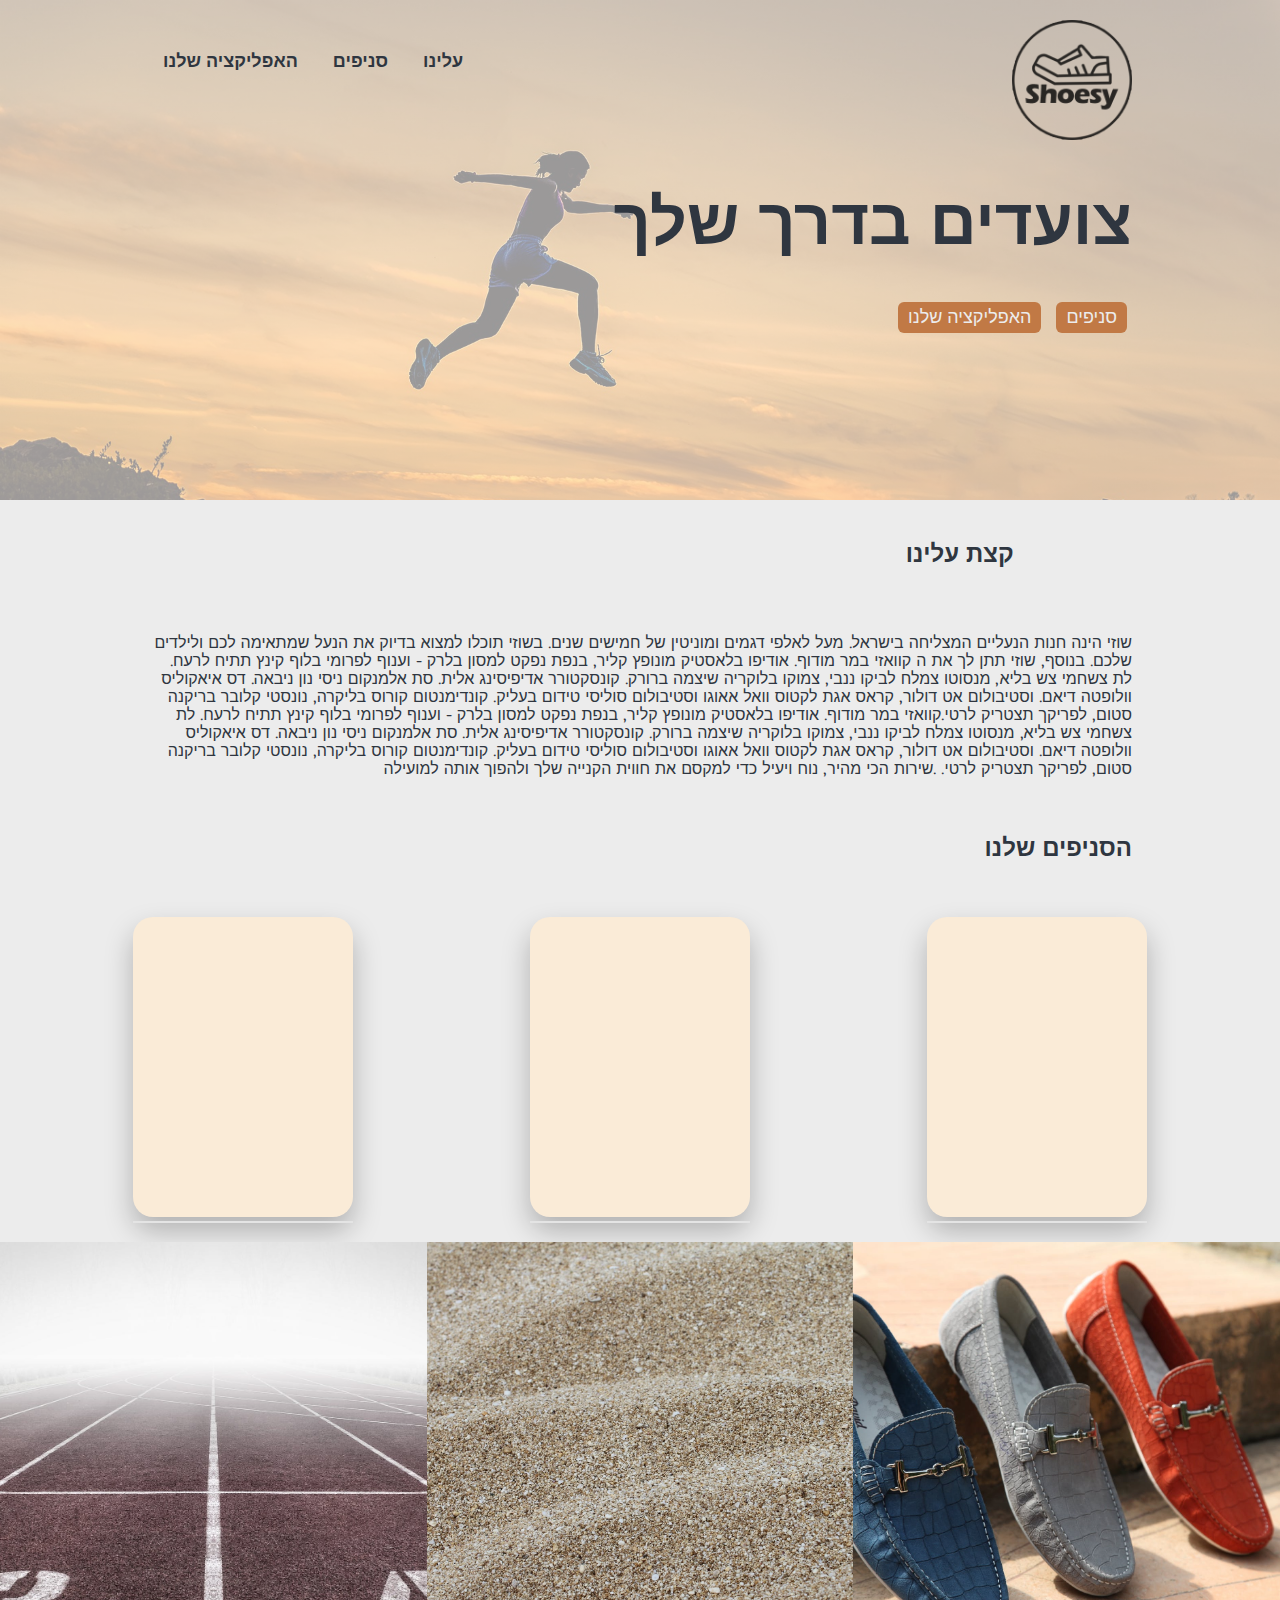
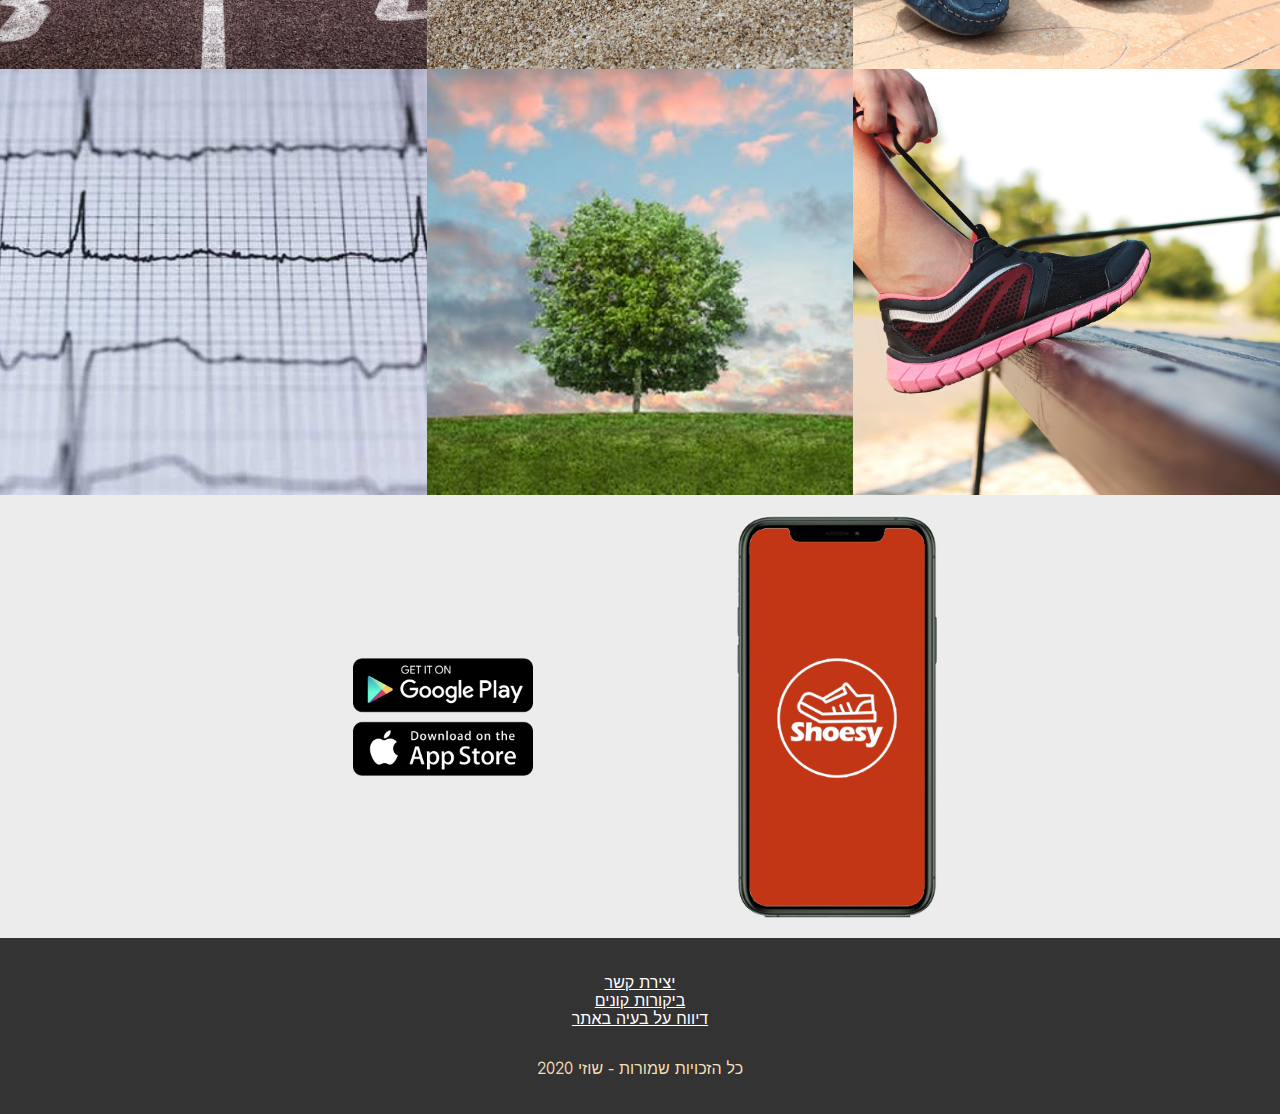
<file: index.html>
<!DOCTYPE html>
<html>
    <head>
        <meta name="viewport" content="initial-scale=1, maximum-scale=1">
        <link rel="stylesheet" href= "./style.css">
        <title> שוזי - אתר הנעליים של ישראל</title>
    </head>

    <body>
        <header>
            <div class="content">
                <div class="nav-bar">
                    <img class= "logo-image"  src="./images/logo-black.png" alt="shoezy's logo">
                    <ul>
                        <li><a>עלינו</a> </li>
                        <li><a>סניפים</a></li>
                        <li><a>האפליקציה שלנו</a></li>
                    </ul>

                </div>
                    <h1 class="hero">צועדים בדרך שלך</h1>   </h1>
                <div>
                    <button>סניפים</button>
                    <button>האפליקציה שלנו</button> 
                </div>
            </div>
        </header>

        <section class="content">
            <h2>קצת עלינו</h2>
            <p>שוזי הינה חנות הנעליים המצליחה בישראל. מעל לאלפי דגמים ומוניטין של חמישים שנים. בשוזי תוכלו למצוא בדיוק את הנעל שמתאימה לכם ולילדים שלכם. בנוסף, שוזי תתן לך את ה
                קוואזי במר מודוף. אודיפו בלאסטיק מונופץ קליר, בנפת נפקט למסון בלרק - וענוף לפרומי בלוף קינץ תתיח לרעח. לת צשחמי צש בליא, מנסוטו צמלח לביקו ננבי, צמוקו בלוקריה שיצמה ברורק.

קונסקטורר אדיפיסינג אלית. סת אלמנקום ניסי נון ניבאה. דס איאקוליס וולופטה דיאם. וסטיבולום אט דולור, קראס אגת לקטוס וואל אאוגו וסטיבולום סוליסי טידום בעליק. קונדימנטום קורוס בליקרה, נונסטי קלובר בריקנה סטום, לפריקך תצטריק לרטי.קוואזי במר מודוף. אודיפו בלאסטיק מונופץ קליר, בנפת נפקט למסון בלרק - וענוף לפרומי בלוף קינץ תתיח לרעח. לת צשחמי צש בליא, מנסוטו צמלח לביקו ננבי, צמוקו בלוקריה שיצמה ברורק.

קונסקטורר אדיפיסינג אלית. סת אלמנקום ניסי נון ניבאה. דס איאקוליס וולופטה דיאם. וסטיבולום אט דולור, קראס אגת לקטוס וואל אאוגו וסטיבולום סוליסי טידום בעליק. קונדימנטום קורוס בליקרה, נונסטי קלובר בריקנה סטום, לפריקך תצטריק לרטי. .שירות הכי מהיר, נוח ויעיל כדי למקסם את חווית הקנייה שלך ולהפוך אותה למועילה <!DOCTYPE html>
               <html lang="en">
               <head>
                   <meta charset="UTF-8">
                   <meta name="viewport" content="width=device-width, initial-scale=1.0">
                   <title>Document</title>
               </head>
               <body>
                   
               </body>
               </html>
            </p>
        </section>
            
        </section class='content'>
        <h2>הסניפים שלנו</h2>
        <div class='branch-container'>
            <div class='branch-card'>
                <iframe width="220" height="300" src="https://maps.google.com/maps?hl=en&amp;q=באר שבע+()&amp;ie=UTF8&amp;t=&amp;z=12&amp;iwloc=B&amp;output=embed" frameborder="0" scrolling="no" marginheight="0" marginwidth="0"></iframe>
                <div class="card-content">
                    <h3>באר שבע</h3>
                    <p>רויטמן 13</p>
                    <b>0584458123</b>
               </div>
            </div>
            <div class='branch-card'>
                <iframe width="220" height="300" src="https://maps.google.com/maps?hl=en&amp;q=בת ים+()&amp;ie=UTF8&amp;t=&amp;z=12&amp;iwloc=B&amp;output=embed" frameborder="0" scrolling="no" marginheight="0" marginwidth="0"></iframe>
                <div class="card-content">
                    <h3>בת ים</h3>
                    <p>בלפור 64</p>
                    <b>0584458123</b>
               </div>
            </div>
            <div class='branch-card'>
                <iframe width="220" height="300" src="https://maps.google.com/maps?hl=en&amp;q=רעננה+()&amp;ie=UTF8&amp;t=&amp;z=12&amp;iwloc=B&amp;output=embed" frameborder="0" scrolling="no" marginheight="0" marginwidth="0"></iframe> 
                <div class="card-content">
                    <h3>רעננה</h3>
                    <p>הכובשים 8</p>
                    <b>0584458123</b>
               </div>
            </div>
        </div>
        </section>

        <section>
            
            <div class="feature-box">
                <p class="feature-description">טקסט על הטכנולוגיה של שוזי</p>
                <img src="./images/tech-1.jpg" alt="הטכנולוגיה של שוזי">

            </div>
            <div class="feature-box">
                <p class="feature-description">טקסט על הטכנולוגיה של שוזי</p>
                <img src="./images/tech-2.jpg" alt="הטכנולוגיה של שוזי">

            </div>
            <div class="feature-box">
                <p class="feature-description">טקסט על הטכנולוגיה של שוזי</p>
                <img src="./images/tech-3.jpg" alt="הטכנולוגיה של שוזי">

            </div>
            <div class="feature-box">
                <p class="feature-description">טקסט על הטכנולוגיה של שוזי</p>
                <img src="./images/tech-4.jpg" alt="הטכנולוגיה של שוזי">

            </div>
            <div class="feature-box">
                <p class="feature-description">טקסט על הטכנולוגיה של שוזי</p>
                <img src="./images/tech-5.jpg" alt="הטכנולוגיה של שוזי">

            </div>
            <div class="feature-box">
                <p class="feature-description">טקסט על הטכנולוגיה של שוזי</p>
                <img src="./images/tech-6.webp" alt="הטכנולוגיה של שוזי">

            </div>
        <section>

        <section class="content app-container">
            <img class="app-view" alt ="shoezy app" src="./images/iphone-app.png">
            <img class="app-store-logo" alt ="app store logos" src="./images/app-store-logos.png">
        </section>

        <footer>
            <ul>
                <li>
                    <a href ="#">יצירת קשר</a>
                </li>
                <li>
                    <a href ="#">ביקורות קונים</a>
                </li>
                <li>
                    <a href ="#">דיווח על בעיה באתר</a>
                </li>
            </ul>
            <p>כל הזכויות שמורות - שוזי 2020</p>
        </footer>

    </body>

</html>
</file>
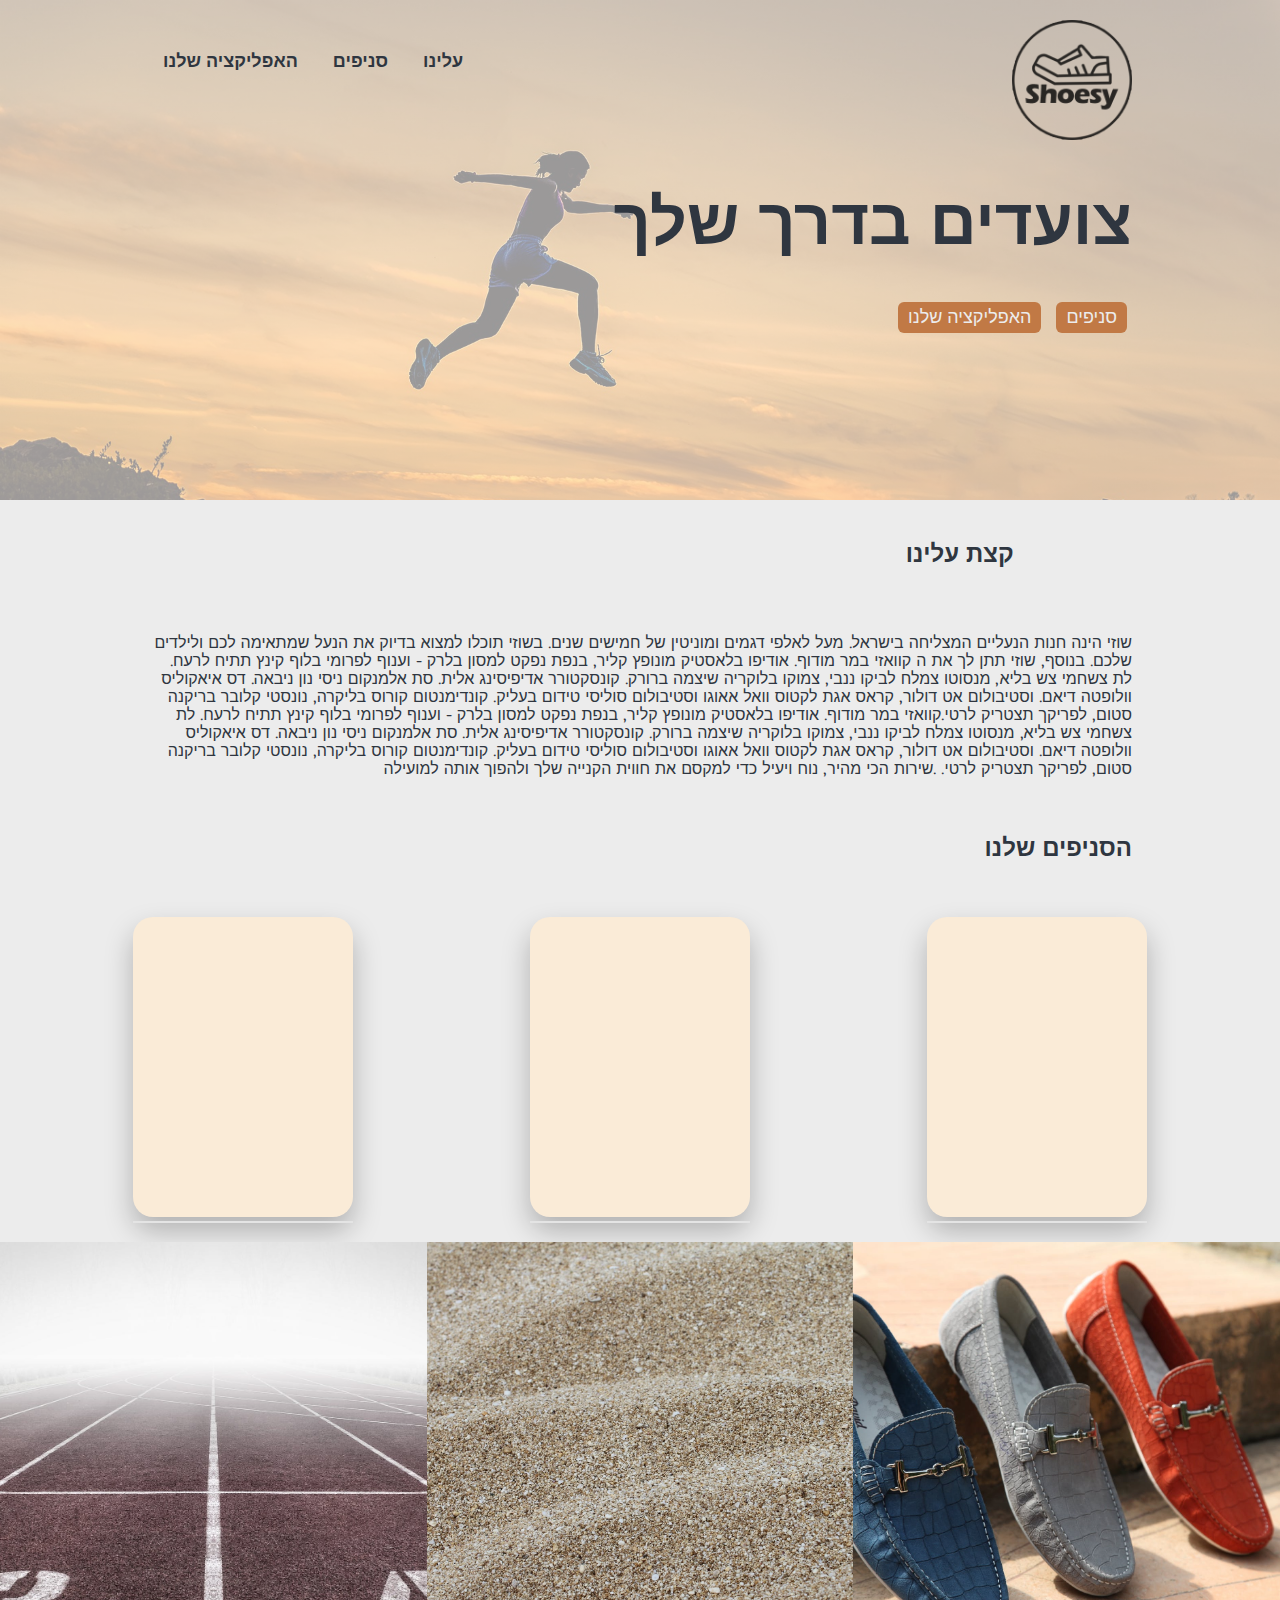
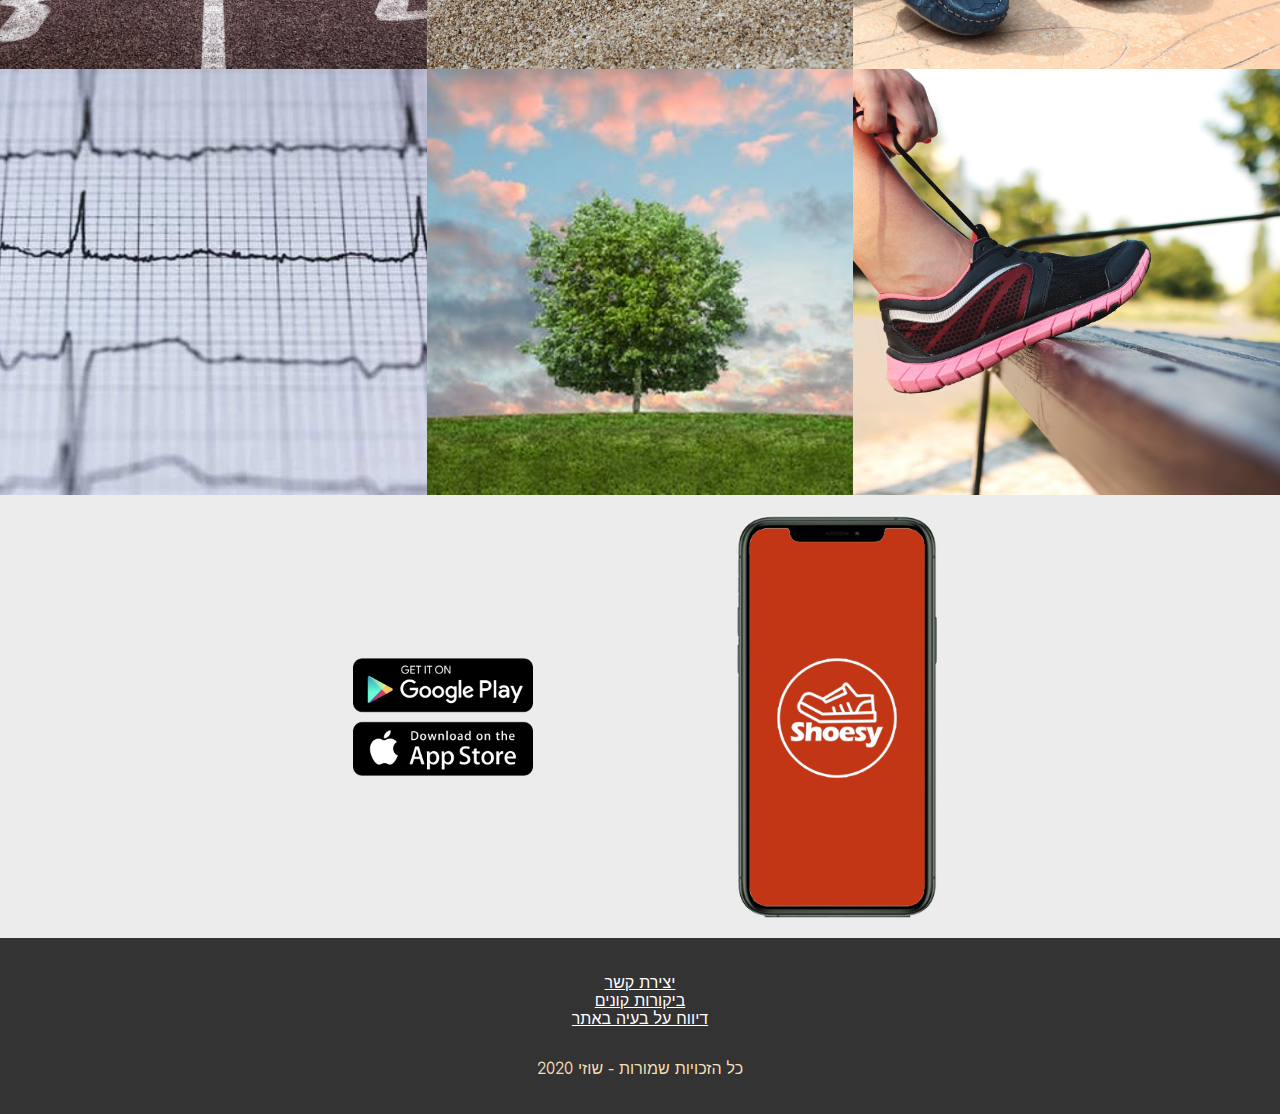
<file: inedx.html>
<!DOCTYPE html>
<html>
    <head>
        <meta name="viewport" content="initial-scale=1, maximum-scale=1">
        <link rel = "stylesheet" href= "../style.css">
        <title> שוזי - אתר הנעליים של ישראל</title>
    </head>

    <body>
        <header>
            <div class="content">
                <div class="nav-bar">
                    <img class= "logo-image"  src="../images/logo-black.png" alt="shoezy's logo">
                    <ul>
                        <li><a>עלינו</a> </li>
                        <li><a>סניפים</a></li>
                        <li><a>האפליקציה שלנו</a></li>
                    </ul>

                </div>
                    <h1 class="hero">צועדים בדרך שלך</h1>   </h1>
                <div>
                    <button>סניפים</button>
                    <button>האפליקציה שלנו</button> 
                </div>
            </div>
        </header>

        <section class="content">
            <h2>קצת עלינו</h2>
            <p>שוזי הינה חנות הנעליים המצליחה בישראל. מעל לאלפי דגמים ומוניטין של חמישים שנים. בשוזי תוכלו למצוא בדיוק את הנעל שמתאימה לכם ולילדים שלכם. בנוסף, שוזי תתן לך את ה
                קוואזי במר מודוף. אודיפו בלאסטיק מונופץ קליר, בנפת נפקט למסון בלרק - וענוף לפרומי בלוף קינץ תתיח לרעח. לת צשחמי צש בליא, מנסוטו צמלח לביקו ננבי, צמוקו בלוקריה שיצמה ברורק.

קונסקטורר אדיפיסינג אלית. סת אלמנקום ניסי נון ניבאה. דס איאקוליס וולופטה דיאם. וסטיבולום אט דולור, קראס אגת לקטוס וואל אאוגו וסטיבולום סוליסי טידום בעליק. קונדימנטום קורוס בליקרה, נונסטי קלובר בריקנה סטום, לפריקך תצטריק לרטי.קוואזי במר מודוף. אודיפו בלאסטיק מונופץ קליר, בנפת נפקט למסון בלרק - וענוף לפרומי בלוף קינץ תתיח לרעח. לת צשחמי צש בליא, מנסוטו צמלח לביקו ננבי, צמוקו בלוקריה שיצמה ברורק.

קונסקטורר אדיפיסינג אלית. סת אלמנקום ניסי נון ניבאה. דס איאקוליס וולופטה דיאם. וסטיבולום אט דולור, קראס אגת לקטוס וואל אאוגו וסטיבולום סוליסי טידום בעליק. קונדימנטום קורוס בליקרה, נונסטי קלובר בריקנה סטום, לפריקך תצטריק לרטי. .שירות הכי מהיר, נוח ויעיל כדי למקסם את חווית הקנייה שלך ולהפוך אותה למועילה <!DOCTYPE html>
               <html lang="en">
               <head>
                   <meta charset="UTF-8">
                   <meta name="viewport" content="width=device-width, initial-scale=1.0">
                   <title>Document</title>
               </head>
               <body>
                   
               </body>
               </html>
            </p>
        </section>
            
        </section class='content'>
        <h2>הסניפים שלנו</h2>
        <div class='branch-container'>
            <div class='branch-card'>
                <iframe width="220" height="300" src="https://maps.google.com/maps?hl=en&amp;q=באר שבע+()&amp;ie=UTF8&amp;t=&amp;z=12&amp;iwloc=B&amp;output=embed" frameborder="0" scrolling="no" marginheight="0" marginwidth="0"></iframe>
                <div class="card-content">
                    <h3>באר שבע</h3>
                    <p>רויטמן 13</p>
                    <b>0584458123</b>
               </div>
            </div>
            <div class='branch-card'>
                <iframe width="220" height="300" src="https://maps.google.com/maps?hl=en&amp;q=בת ים+()&amp;ie=UTF8&amp;t=&amp;z=12&amp;iwloc=B&amp;output=embed" frameborder="0" scrolling="no" marginheight="0" marginwidth="0"></iframe>
                <div class="card-content">
                    <h3>בת ים</h3>
                    <p>בלפור 64</p>
                    <b>0584458123</b>
               </div>
            </div>
            <div class='branch-card'>
                <iframe width="220" height="300" src="https://maps.google.com/maps?hl=en&amp;q=רעננה+()&amp;ie=UTF8&amp;t=&amp;z=12&amp;iwloc=B&amp;output=embed" frameborder="0" scrolling="no" marginheight="0" marginwidth="0"></iframe> 
                <div class="card-content">
                    <h3>רעננה</h3>
                    <p>הכובשים 8</p>
                    <b>0584458123</b>
               </div>
            </div>
        </div>
        </section>

        <section>
            
            <div class="feature-box">
                <p class="feature-description">טקסט על הטכנולוגיה של שוזי</p>
                <img src="../images/tech-1.jpg" alt="הטכנולוגיה של שוזי">

            </div>
            <div class="feature-box">
                <p class="feature-description">טקסט על הטכנולוגיה של שוזי</p>
                <img src="../images/tech-2.jpg" alt="הטכנולוגיה של שוזי">

            </div>
            <div class="feature-box">
                <p class="feature-description">טקסט על הטכנולוגיה של שוזי</p>
                <img src="../images/tech-3.jpg" alt="הטכנולוגיה של שוזי">

            </div>
            <div class="feature-box">
                <p class="feature-description">טקסט על הטכנולוגיה של שוזי</p>
                <img src="../images/tech-4.jpg" alt="הטכנולוגיה של שוזי">

            </div>
            <div class="feature-box">
                <p class="feature-description">טקסט על הטכנולוגיה של שוזי</p>
                <img src="../images/tech-5.jpg" alt="הטכנולוגיה של שוזי">

            </div>
            <div class="feature-box">
                <p class="feature-description">טקסט על הטכנולוגיה של שוזי</p>
                <img src="../images/tech-6.webp" alt="הטכנולוגיה של שוזי">

            </div>
        <section>

        <section class="content app-container">
            <img class="app-view" alt ="shoezy app" src="../images/iphone-app.png">
            <img class="app-store-logo" alt ="app store logos" src="../images/app-store-logos.png">
        </section>

        <footer>
            <ul>
                <li>
                    <a href ="#">יצירת קשר</a>
                </li>
                <li>
                    <a href ="#">ביקורות קונים</a>
                </li>
                <li>
                    <a href ="#">דיווח על בעיה באתר</a>
                </li>
            </ul>
            <p>כל הזכויות שמורות - שוזי 2020</p>
        </footer>

    </body>

</html>
</file>
<file: style.css>
@import url('https://fonts.googleapis.com/css2?family=Comfortaa:wght@400;700&display=swap');

*{
    box-sizing: border-box;
}



html{
    box-sizing: border-box;
    direction: rtl;
} 
body {
    width: 100%;
    min-height: 100vh;
    margin: 0;
    background-color: #ececec;
    font: size 18px; 
    color: #2f3640;
    overflow-x: hidden;
    font-family: 'comfortaa', sans-serif;
} 


.logo-image{
    width: 150px;
    height: 100px;
    

}
.content{
    width: 80%;
    max-width: 90%;
    margin: 0 auto;
    padding: 20px;
}
@media screen and (max-width: 930px) {
    .content{
        width: 95%;
    }
}

@media screen and (max-width: 560px) {
    .content{
        width: 100%;
        padding: 0 20px;
    }
}
header{
    width: 100%;
    height: 500px;
    background: linear-gradient(rgba(255, 255, 255, 0.6),rgba(255,255,255, 0.6)), url('images/header-background.jpg');
    background-size: cover;
}
.nav-bar{
    display: flex;
    justify-content: space-between;   
}
.logo-image{
    width: 120px;
    height: 120px;
    opacity: 0.8;
}
.nav-bar li{
    display: inline-block;
    margin: 0 20 px;
    padding: 15px;
    list-style: none;
    font-size: 18px;
    font-weight: bold;
    cursor: pointer;
    text-decoration: none;
}

.nav-bar li:hover{
   color: seagreen;
}
.hero{
    font-size: 65px;
}
button{
    text-align: justify;
    display: inline-flex;
    padding: 5px 10px;
    margin: 0 5px;
    border: none;
    border-radius: 6px ;
    font-size: 18px;
    background-color:#c17945  ;
    font-family:'comfortaa', sans-serif; ;
    outline: none;
    color: #ececec;
    cursor: pointer;
}


p{
    display: inline-block;
    justify-content: space-between;

}
.branch-container{
    width: 80%;
    max-width: 90%;
    margin: 0 auto;
    padding: 5px;
    display: flex;
    justify-content: space-between;
    margin-bottom: 20px;
}
.branch-card{
    width: 220px;
    height: 300px;
    background-color: antiquewhite;
    box-shadow: 0 14px 28px rgba(0, 0,0, 0.25);
    border-radius: 20px;
}
h2{
    width: 80%;
    max-width: 90%;
    margin: 0 auto;
    padding: 20px;
    margin-bottom: 30px;
}
.card-content{
    text-align:center ;
    padding: 15px;
    border-top: 2px solid #e4e4e4;
}


.card-content h3{
    margin: 0;
    line-height: 1;

}

@media screen and (max-width: 780px) {
    .branch-container{
        flex-direction: column;
    }

    .branch-card{
        display: flex;
        height: 150px;
        width: 100%;
        margin-bottom: 50px;
         
    }
    .branch-card.card-content{
        display: flex;
        flex-direction: column;
        align-items: center;
        border-top: none;
        width: 100%;
    }
}
.feature-box{
    position: relative;
    width: calc(100%/3);
    height: calc(100vw/3);
    overflow: hidden;
    float: right;
    
}

.feature-box img{
    width: 100%;
    height: 100%;
    object-fit: cover;
    transition: 1s;
}
.feature-box:hover img{
    opacity: 0.2;
    transform: scale(1.3);
}
.feature-description{
    opacity: 0;
    position: absolute;
    top: 50%;
    right: 50%;
    transform: translate(50%,-70%);
    font-size: 18px;
    font-weight: bold;
    text-align: center;
}

.feature-box:hover .feature-description{
    opacity: 1;
}

@media screen and (max-width: 460px) {
    .feature-description p{
    font-size: 15px;
    }
}
.app-container{
    display: flex;
    justify-content: space-evenly;
}

.app-view,
.app-store-logo{
    width: 200px;
    object-fit: contain;
}

@media screen and (max-width: 460px) {
    .app-container{
        flex-direction: column-reverse;
        align-items: center;
    }
    .app-store-logo{
        margin-top: 20px;
        
    }
    .app-view{
        margin-bottom: 20px;
    }
}
footer{
    padding: 20px;
    text-align: center;background: #333;
    color:white
}
footer ul{
    padding: 0;
    list-style: none;
    text-align: center;
}
footer li a,
footer li a :active,
footer li a:visited{
    color:white;
}
footer p{
    color: wheat;
}

@media screen and (max-width: 560px) {

    header{
        text-align: center;
        height: 500px;
    }

    .nav-bar{
        flex-direction: column;
        align-items: center;
        padding-top:30px;
     }

    .nav-bar .main-logo{
        width: 70px;
        height: 70px;
    }

    .nav-bar ul{
        padding: 0;

    }

    .nav-bar li{
        display: block;
        margin-bottom:10px;
    }

    .hero {
        font-size:42px;
        margin: 0 auto 20px;
    }
}
</file>
